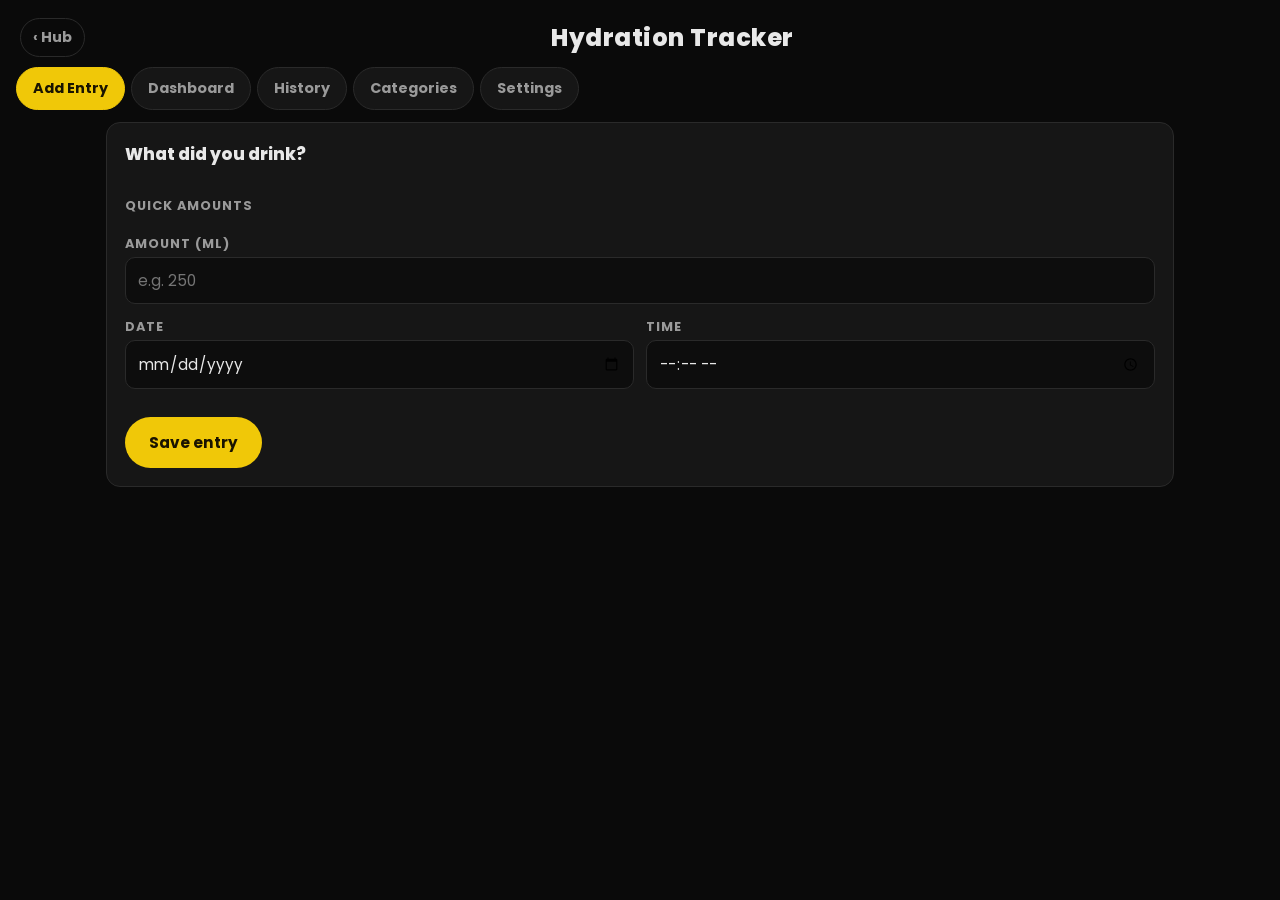
<file: hydration-tracker.html>
<!doctype html>
<html lang="en">
  <head>
    <meta charset="UTF-8" />
    <meta
      name="viewport"
      content="width=device-width, initial-scale=1, maximum-scale=1"
    />
    <title>Hydration Tracker</title>
    <link rel="apple-touch-icon" href="droplet-solid.svg" />
    <link rel="icon" type="image/png" href="droplet-solid.svg" />
    <link rel="preconnect" href="https://fonts.googleapis.com" />
    <link rel="preconnect" href="https://fonts.gstatic.com" crossorigin />
    <link
      href="https://fonts.googleapis.com/css2?family=Poppins:wght@400;700;800&display=swap"
      rel="stylesheet"
    />
    <link rel="stylesheet" href="style.css" />
  </head>
  <body>
    <header class="app-header">
      <a class="back-link" href="index.html" title="Back to hub">‹ Hub</a>
      <h1>Hydration Tracker</h1>
      <div class="sync-status" id="sync-status"></div>
    </header>

    <div class="config-banner" id="config-banner" hidden>
      GitHub isn't set up yet, so nothing will be saved permanently.
      <button class="link" id="config-banner-link" type="button">
        Go to Settings
      </button>
      to connect your repo.
    </div>

    <nav class="tabs">
      <button class="tab-btn active" data-tab="entry" type="button">
        Add Entry
      </button>
      <button class="tab-btn" data-tab="dashboard" type="button">
        Dashboard
      </button>
      <button class="tab-btn" data-tab="history" type="button">History</button>
      <button class="tab-btn" data-tab="categories" type="button">
        Categories
      </button>
      <button class="tab-btn" data-tab="settings" type="button">
        Settings
      </button>
    </nav>

    <!-- ===================== Add / Edit Entry ===================== -->
    <section class="tab-panel active" id="tab-entry">
      <div class="card">
        <h2>What did you drink?</h2>
        <div class="category-picker" id="entry-category-picker"></div>

        <div class="form-row">
          <label>Quick amounts</label>
          <div class="category-picker" id="entry-presets"></div>
        </div>

        <div class="form-row">
          <label for="entry-amount">Amount (ml)</label>
          <input
            type="number"
            id="entry-amount"
            inputmode="numeric"
            min="1"
            step="1"
            placeholder="e.g. 250"
          />
        </div>

        <div class="form-grid-2">
          <div class="form-row">
            <label for="entry-date">Date</label>
            <input type="date" id="entry-date" />
          </div>
          <div class="form-row">
            <label for="entry-time">Time</label>
            <input type="time" id="entry-time" />
          </div>
        </div>

        <div class="entry-actions">
          <button class="btn btn-primary" id="entry-save" type="button">
            Save entry
          </button>
          <button
            class="btn btn-secondary"
            id="entry-cancel-edit"
            type="button"
            hidden
          >
            Cancel edit
          </button>
        </div>
      </div>
    </section>

    <!-- ===================== Dashboard ===================== -->
    <section class="tab-panel" id="tab-dashboard">
      <div class="card">
        <div class="period-tabs">
          <button class="period-btn active" data-period="day" type="button">
            Day
          </button>
          <button class="period-btn" data-period="week" type="button">
            Week
          </button>
          <button class="period-btn" data-period="month" type="button">
            Month
          </button>
          <button class="period-btn" data-period="year" type="button">
            Year
          </button>
          <button class="period-btn" data-period="all" type="button">
            All time
          </button>
        </div>

        <div class="month-nav">
          <button
            class="icon-btn"
            id="dashboard-prev"
            type="button"
            title="Earlier"
          >
            ‹
          </button>
          <div class="month-label" id="dashboard-range-label">-</div>
          <button
            class="icon-btn"
            id="dashboard-next"
            type="button"
            title="Later"
          >
            ›
          </button>
        </div>

        <div class="donut-wrap">
          <canvas id="donut-canvas" width="1300" height="760"></canvas>
        </div>

        <div class="download-row">
          <button class="btn btn-secondary" id="download-donut" type="button">
            Download as image
          </button>
        </div>
      </div>
    </section>

    <!-- ===================== History ===================== -->
    <section class="tab-panel" id="tab-history">
      <div class="card">
        <h2>History</h2>
        <div class="history-controls">
          <label for="history-month-select">Show entries from</label>
          <select id="history-month-select"></select>
        </div>

        <div class="table-wrap">
          <table>
            <thead>
              <tr>
                <th>Date</th>
                <th>Drink</th>
                <th>Time</th>
                <th>Amount</th>
                <th></th>
              </tr>
            </thead>
            <tbody id="history-tbody"></tbody>
          </table>
        </div>
      </div>
    </section>

    <!-- ===================== Categories ===================== -->
    <section class="tab-panel" id="tab-categories">
      <div class="card">
        <h2>Drinks</h2>
        <div id="categories-list"></div>

        <div class="add-category-row">
          <input type="color" id="new-category-color" value="#3b82f6" />
          <input
            type="text"
            id="new-category-label"
            placeholder="New drink name"
          />
          <button class="btn btn-primary" id="add-category-btn" type="button">
            Add
          </button>
        </div>
        <p class="help-text">
          Drinks with logged entries can't be deleted, but you can rename them
          or change their colour at any time - changes apply to all past entries
          too.
        </p>
      </div>
    </section>

    <!-- ===================== Settings ===================== -->
    <section class="tab-panel" id="tab-settings">
      <div class="card">
        <h2>GitHub sync</h2>
        <div class="form-row">
          <label for="settings-token">Personal access token</label>
          <input
            type="password"
            id="settings-token"
            placeholder="github_pat_..."
          />
        </div>
        <div class="form-grid">
          <div class="form-row">
            <label for="settings-owner">Repo owner</label>
            <input
              type="text"
              id="settings-owner"
              placeholder="your-username"
            />
          </div>
          <div class="form-row">
            <label for="settings-repo">Repo name</label>
            <input
              type="text"
              id="settings-repo"
              placeholder="the-everyting-site_data"
            />
          </div>
          <div class="form-row">
            <label for="settings-branch">Branch</label>
            <input type="text" id="settings-branch" placeholder="main" />
          </div>
          <div class="form-row">
            <label for="settings-path">File path</label>
            <input
              type="text"
              id="settings-path"
              placeholder="hydration-data.json"
            />
          </div>
        </div>

        <div class="entry-actions">
          <button class="btn btn-primary" id="settings-save" type="button">
            Save &amp; connect
          </button>
          <button class="btn btn-secondary" id="settings-reload" type="button">
            Reload from GitHub
          </button>
        </div>
        <div class="settings-status" id="settings-status"></div>

        <p class="help-text">
          Your token is stored only in this browser's local storage - it is
          never sent anywhere except directly to
          <code>api.github.com</code>. If you use the app on another device,
          you'll need to enter the token there too. This can use the same repo
          as Time Tracker - just point it at a different file path (e.g.
          <code>hydration-data.json</code>).
        </p>
      </div>
    </section>

    <script src="js/hydration-categories.js"></script>
    <script src="js/github.js"></script>
    <script src="js/hydration-charts.js"></script>
    <script src="js/hydration-app.js"></script>
  </body>
</html>
</file>
<file: style.css>
:root {
  --bg: #0a0a0a;
  --panel: #161616;
  --panel-border: #2a2a2a;
  --text: #e8e8e8;
  --text-dim: #9a9a9a;
  --accent: #f0c808;
  --ok: #4ade80;
  --warn: #f0c808;
  --error: #ff5e8a;
  --radius: 14px;
}

* {
  box-sizing: border-box;
}

html,
body {
  margin: 0;
  padding: 0;
}

body {
  background: var(--bg);
  color: var(--text);
  font-family: 'Poppins', 'Segoe UI', system-ui, sans-serif;
  min-height: 100vh;
  padding-bottom: 40px;
}

.app-header {
  display: flex;
  align-items: center;
  padding: 18px 20px 10px;
  flex-wrap: wrap;
  gap: 8px;
}

.app-header h1 {
  font-size: 1.5rem;
  font-weight: 800;
  margin: 0;
  letter-spacing: 0.5px;
  flex: 1;
  text-align: center;
}

.back-link {
  color: var(--text-dim);
  text-decoration: none;
  font-weight: 700;
  font-size: 0.9rem;
  padding: 8px 12px;
  border: 1px solid var(--panel-border);
  border-radius: 999px;
  white-space: nowrap;
}

.back-link:hover {
  color: var(--text);
  border-color: var(--text-dim);
}

.sync-status {
  font-size: 0.85rem;
  color: var(--text-dim);
  min-height: 1.2em;
}
.sync-status.ok {
  color: var(--ok);
}
.sync-status.warn {
  color: var(--warn);
}
.sync-status.error {
  color: var(--error);
}
.sync-status.busy {
  color: var(--text-dim);
}

.config-banner {
  margin: 0 20px 14px;
  padding: 12px 16px;
  background: #2a2410;
  border: 1px solid var(--accent);
  border-radius: var(--radius);
  font-size: 0.9rem;
  color: var(--accent);
}
.config-banner a,
.config-banner button.link {
  color: var(--accent);
  text-decoration: underline;
  cursor: pointer;
  background: none;
  border: none;
  font: inherit;
  padding: 0;
}

/* ---------- Tabs ---------- */

.tabs {
  display: flex;
  gap: 6px;
  padding: 0 16px 12px;
  overflow-x: auto;
  -webkit-overflow-scrolling: touch;
}

.tab-btn {
  flex: 0 0 auto;
  padding: 10px 16px;
  border-radius: 999px;
  border: 1px solid var(--panel-border);
  background: var(--panel);
  color: var(--text-dim);
  font-family: inherit;
  font-weight: 700;
  font-size: 0.9rem;
  cursor: pointer;
  white-space: nowrap;
}

.tab-btn.active {
  background: var(--accent);
  color: #1a1400;
  border-color: var(--accent);
}

.tab-panel {
  display: none;
  padding: 0 16px 16px;
  max-width: 1100px;
  margin: 0 auto;
}

.tab-panel.active {
  display: block;
}

/* ---------- Cards ---------- */

.card {
  background: var(--panel);
  border: 1px solid var(--panel-border);
  border-radius: var(--radius);
  padding: 18px;
  margin-bottom: 16px;
}

.card h2 {
  margin: 0 0 14px;
  font-size: 1.05rem;
  font-weight: 800;
  color: var(--text);
}

.card h3 {
  margin: 0 0 10px;
  font-size: 0.95rem;
  font-weight: 700;
  color: var(--text-dim);
}

/* ---------- Category chips ---------- */

.category-picker {
  display: flex;
  flex-wrap: wrap;
  gap: 8px;
  margin-bottom: 16px;
}

.cat-chip {
  --cat-color: #888;
  padding: 9px 14px;
  border-radius: 999px;
  border: 2px solid var(--cat-color);
  background: transparent;
  color: var(--cat-color);
  font-family: inherit;
  font-weight: 700;
  font-size: 0.85rem;
  cursor: pointer;
  transition:
    background 0.15s,
    color 0.15s;
}

.cat-chip.selected {
  background: var(--cat-color);
  color: #0a0a0a;
}

.cat-chip:disabled {
  opacity: 0.45;
  cursor: not-allowed;
}

.cat-badge {
  --cat-color: #888;
  display: inline-block;
  padding: 4px 10px;
  border-radius: 999px;
  background: var(--cat-color);
  color: #0a0a0a;
  font-weight: 700;
  font-size: 0.78rem;
  white-space: nowrap;
}

/* ---------- Timer ---------- */

.timer-display {
  font-size: clamp(3rem, 14vw, 5rem);
  font-weight: 800;
  text-align: center;
  font-variant-numeric: tabular-nums;
  letter-spacing: 2px;
  margin: 10px 0 6px;
}

.timer-state-label {
  text-align: center;
  color: var(--text-dim);
  font-weight: 700;
  margin-bottom: 16px;
  text-transform: uppercase;
  font-size: 0.8rem;
  letter-spacing: 2px;
}

.timer-controls {
  display: flex;
  gap: 10px;
  justify-content: center;
  flex-wrap: wrap;
}

/* ---------- Buttons / inputs ---------- */

.btn {
  font-family: inherit;
  font-weight: 700;
  font-size: 0.95rem;
  padding: 12px 22px;
  border-radius: 999px;
  border: 2px solid transparent;
  cursor: pointer;
}

.btn-primary {
  background: var(--accent);
  color: #1a1400;
}

.btn-secondary {
  background: transparent;
  border-color: var(--panel-border);
  color: var(--text);
}

.btn-danger {
  background: transparent;
  border-color: var(--error);
  color: var(--error);
}

.btn:disabled {
  opacity: 0.4;
  cursor: not-allowed;
}

label {
  display: block;
  font-size: 0.8rem;
  color: var(--text-dim);
  margin-bottom: 4px;
  font-weight: 700;
  text-transform: uppercase;
  letter-spacing: 1px;
}

input[type='text'],
input[type='date'],
input[type='time'],
input[type='password'] {
  width: 100%;
  padding: 11px 12px;
  border-radius: 10px;
  border: 1px solid var(--panel-border);
  background: #0d0d0d;
  color: var(--text);
  font-family: inherit;
  font-size: 0.95rem;
}

input[type='color'] {
  width: 44px;
  height: 38px;
  padding: 2px;
  border-radius: 8px;
  border: 1px solid var(--panel-border);
  background: #0d0d0d;
  cursor: pointer;
}

.form-grid {
  display: grid;
  grid-template-columns: repeat(auto-fit, minmax(160px, 1fr));
  gap: 12px;
  margin-bottom: 14px;
}

/* Two equal columns that stack to one column below 400px */
.form-grid-2 {
  display: grid;
  grid-template-columns: 1fr 1fr;
  gap: 12px;
  margin-bottom: 14px;
}

@media (max-width: 400px) {
  .form-grid-2 {
    grid-template-columns: 1fr;
  }
}

/* Time tracker has 3 fields; on narrow screens stack date full-width,
   then start/end share a row. Use a named grid for the 3-column case. */
.form-grid-3 {
  display: grid;
  grid-template-columns: 1fr 1fr;
  gap: 12px;
  margin-bottom: 14px;
}

.form-grid-3 .form-row:first-child {
  grid-column: 1 / -1;
}

/* ---------- Drag-and-drop reordering ---------- */

.drag-handle {
  cursor: grab;
  color: var(--text-dim);
  font-size: 1.2rem;
  line-height: 1;
  padding: 0 4px;
  user-select: none;
  flex-shrink: 0;
}

.drag-handle:active {
  cursor: grabbing;
}

.category-row.dragging {
  opacity: 0.4;
}

.category-row.drag-over {
  outline: 2px solid var(--accent);
  border-radius: 10px;
  background: #1a1400;
}

.form-row {
  margin-bottom: 14px;
}

.checkbox-row {
  display: flex;
  align-items: center;
  gap: 8px;
  font-size: 0.9rem;
  color: var(--text-dim);
  margin-bottom: 14px;
}
.checkbox-row input {
  width: 18px;
  height: 18px;
}

.duration-readout {
  font-size: 1.3rem;
  font-weight: 800;
  margin-bottom: 14px;
}

.entry-actions {
  display: flex;
  gap: 10px;
  flex-wrap: wrap;
}

/* ---------- Dashboard ---------- */

.month-nav {
  display: flex;
  align-items: center;
  justify-content: center;
  gap: 14px;
  margin-bottom: 14px;
}

.month-nav .month-label {
  font-size: 1.2rem;
  font-weight: 800;
  min-width: 180px;
  text-align: center;
}

.icon-btn {
  background: transparent;
  border: 1px solid var(--panel-border);
  color: var(--text);
  border-radius: 10px;
  font-size: 1.1rem;
  width: 38px;
  height: 38px;
  cursor: pointer;
  display: inline-flex;
  align-items: center;
  justify-content: center;
}

.donut-wrap {
  width: 100%;
  overflow-x: auto;
}

#donut-canvas {
  width: 100%;
  max-width: 760px;
  display: block;
  margin: 0 auto;
  border-radius: 10px;
  background: #000;
}

.download-row {
  display: flex;
  justify-content: center;
  margin-top: 14px;
}

.period-tabs {
  display: flex;
  gap: 8px;
  margin-bottom: 12px;
  flex-wrap: wrap;
}

.period-btn {
  padding: 8px 14px;
  border-radius: 999px;
  border: 1px solid var(--panel-border);
  background: transparent;
  color: var(--text-dim);
  font-family: inherit;
  font-weight: 700;
  font-size: 0.85rem;
  cursor: pointer;
}

.period-btn.active {
  background: var(--accent);
  color: #1a1400;
  border-color: var(--accent);
}

/* ---------- History table ---------- */

.history-controls {
  margin-bottom: 12px;
}

select {
  font-family: inherit;
  font-size: 0.9rem;
  padding: 10px 12px;
  border-radius: 10px;
  border: 1px solid var(--panel-border);
  background: #0d0d0d;
  color: var(--text);
}

.table-wrap {
  overflow-x: auto;
}

table {
  width: 100%;
  border-collapse: collapse;
  font-size: 0.88rem;
}

th,
td {
  text-align: left;
  padding: 10px 8px;
  border-bottom: 1px solid var(--panel-border);
  white-space: nowrap;
}

th {
  color: var(--text-dim);
  font-weight: 700;
  font-size: 0.75rem;
  text-transform: uppercase;
  letter-spacing: 1px;
}

td.actions {
  display: flex;
  gap: 6px;
}

td.empty {
  color: var(--text-dim);
  text-align: center;
  padding: 24px 8px;
}

/* ---------- Categories ---------- */

.category-row {
  display: flex;
  align-items: center;
  gap: 10px;
  margin-bottom: 10px;
}

.cat-hex-input {
  max-width: 90px;
  font-family: monospace;
}

.cat-label-input {
  flex: 1;
}

.add-category-row {
  display: flex;
  gap: 10px;
  align-items: center;
  margin-top: 16px;
  flex-wrap: wrap;
}

.add-category-row input[type='text'] {
  flex: 1;
  min-width: 160px;
}

/* ---------- Settings ---------- */

.settings-status {
  margin-top: 10px;
  font-size: 0.9rem;
  color: var(--text-dim);
}
.settings-status.error {
  color: var(--error);
}

.help-text {
  color: var(--text-dim);
  font-size: 0.85rem;
  line-height: 1.5;
  margin-top: 10px;
}

/* ---------- Hydration preset chips ---------- */

.preset-chip {
  padding: 9px 14px;
  border-radius: 999px;
  border: 2px solid var(--panel-border);
  background: transparent;
  color: var(--text-dim);
  font-family: inherit;
  font-weight: 700;
  font-size: 0.85rem;
  cursor: pointer;
  transition:
    background 0.15s,
    color 0.15s,
    border-color 0.15s;
}

.preset-chip.selected {
  background: var(--accent);
  color: #1a1400;
  border-color: var(--accent);
}

.preset-chip:hover:not(.selected) {
  border-color: var(--text-dim);
  color: var(--text);
}

input[type='number'] {
  width: 100%;
  padding: 11px 12px;
  border-radius: 10px;
  border: 1px solid var(--panel-border);
  background: #0d0d0d;
  color: var(--text);
  font-family: inherit;
  font-size: 0.95rem;
}

/* ---------- Mobile responsive ---------- */

@media (max-width: 520px) {
  .app-header {
    padding: 14px 14px 8px;
    gap: 6px;
  }

  .app-header h1 {
    font-size: 1.2rem;
  }

  .back-link {
    font-size: 0.8rem;
    padding: 6px 10px;
  }

  .sync-status {
    font-size: 0.75rem;
  }

  .tabs {
    padding: 0 10px 10px;
    gap: 5px;
  }

  .tab-btn {
    padding: 8px 12px;
    font-size: 0.8rem;
  }

  .tab-panel {
    padding: 0 10px 16px;
  }

  .card {
    padding: 14px;
    margin-bottom: 12px;
  }

  .card h2 {
    font-size: 0.95rem;
    margin-bottom: 10px;
  }

  .category-picker {
    gap: 6px;
    margin-bottom: 12px;
  }

  .cat-chip {
    padding: 7px 11px;
    font-size: 0.78rem;
  }

  .preset-chip {
    padding: 7px 11px;
    font-size: 0.78rem;
  }

  .timer-display {
    font-size: clamp(2.5rem, 16vw, 3.5rem);
  }

  .timer-controls {
    gap: 8px;
  }

  .btn {
    padding: 10px 16px;
    font-size: 0.85rem;
  }

  .month-nav {
    gap: 8px;
  }

  .month-nav .month-label {
    font-size: 0.95rem;
    min-width: 120px;
  }

  .period-tabs {
    gap: 5px;
  }

  .period-btn {
    padding: 7px 10px;
    font-size: 0.78rem;
  }

  .hub-grid {
    padding: 16px 12px 40px;
    gap: 14px;
  }

  .hub-card {
    padding: 20px 16px;
  }

  .hub-card-icon {
    width: 44px;
    height: 44px;
  }

  .hub-card-title {
    font-size: 1.1rem;
  }

  table {
    font-size: 0.78rem;
  }

  th,
  td {
    padding: 8px 5px;
  }

  .category-row {
    flex-wrap: wrap;
    gap: 7px;
  }

  .cat-hex-input {
    max-width: 80px;
  }

  .add-category-row {
    gap: 8px;
  }
}
</file>
